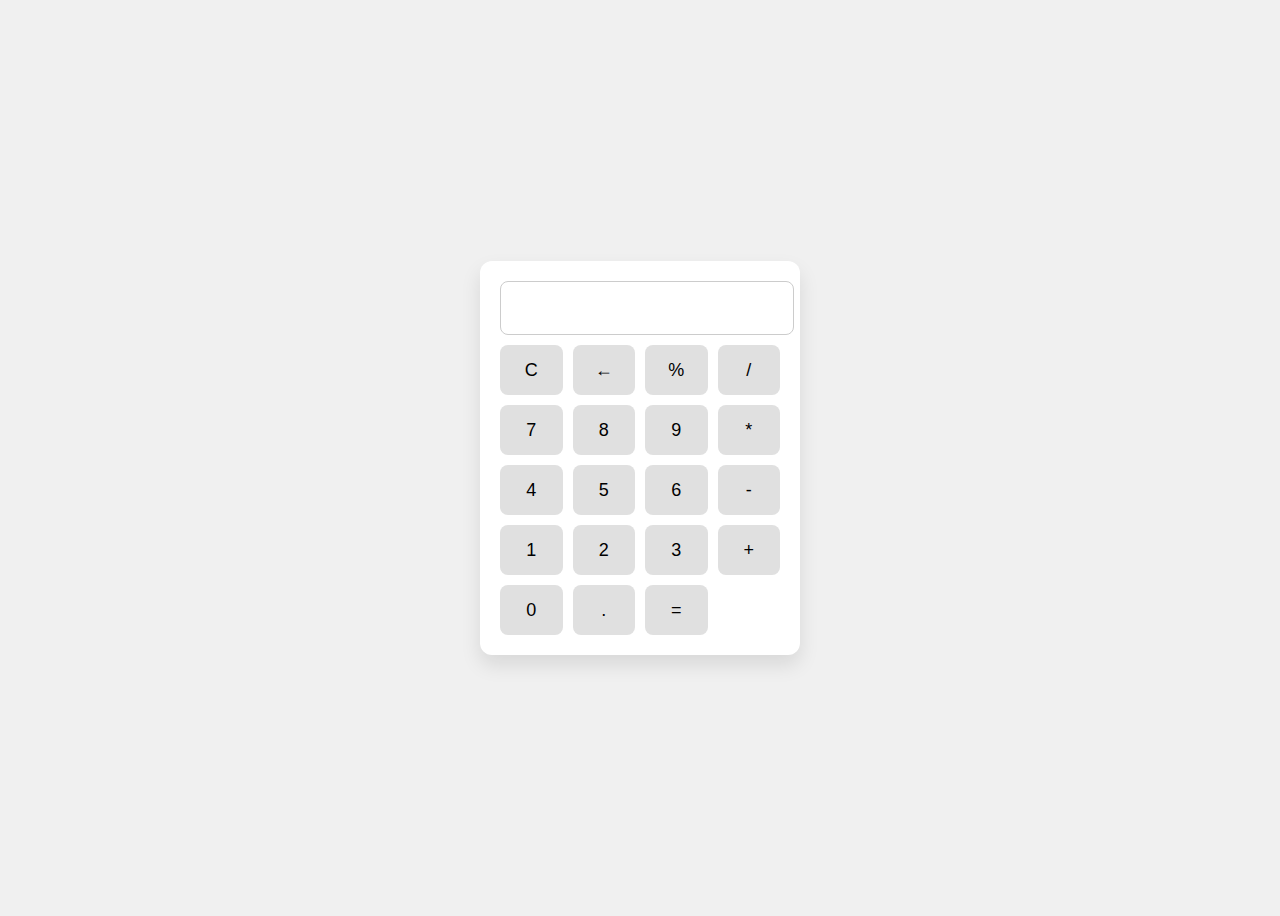
<file: BasicCalculator/index.html>
<!DOCTYPE html>
<html lang="en">
<head>
  <meta charset="UTF-8" />
  <meta name="viewport" content="width=device-width, initial-scale=1.0"/>
  <title>Basic Calculator</title>
  <link rel="stylesheet" href="styles.css"/>
</head>
<body>
  <div class="calculator">
    <input type="text" id="display" readonly />
    <div class="buttons">
      <button onclick="clearDisplay()">C</button>
      <button onclick="deleteLast()">←</button>
      <button onclick="appendToDisplay('%')">%</button>
      <button onclick="appendToDisplay('/')">/</button>

      <button onclick="appendToDisplay('7')">7</button>
      <button onclick="appendToDisplay('8')">8</button>
      <button onclick="appendToDisplay('9')">9</button>
      <button onclick="appendToDisplay('*')">*</button>

      <button onclick="appendToDisplay('4')">4</button>
      <button onclick="appendToDisplay('5')">5</button>
      <button onclick="appendToDisplay('6')">6</button>
      <button onclick="appendToDisplay('-')">-</button>

      <button onclick="appendToDisplay('1')">1</button>
      <button onclick="appendToDisplay('2')">2</button>
      <button onclick="appendToDisplay('3')">3</button>
      <button onclick="appendToDisplay('+')">+</button>

      <button onclick="appendToDisplay('0')">0</button>
      <button onclick="appendToDisplay('.')">.</button>
      <button onclick="calculateResult()">=</button>
    </div>
  </div>
  <script src="scripts.js"></script>
</body>
</html>
</file>
<file: BasicCalculator/styles.css>
body {
  display: flex;
  height: 100vh;
  justify-content: center;
  align-items: center;
  background: #f0f0f0;
  font-family: Arial, sans-serif;
}

.calculator {
  background: #fff;
  padding: 20px;
  border-radius: 12px;
  box-shadow: 0 10px 20px rgba(0,0,0,0.1);
  width: 280px;
}

#display {
  width: 100%;
  height: 50px;
  margin-bottom: 10px;
  font-size: 24px;
  text-align: right;
  padding-right: 10px;
  border: 1px solid #ccc;
  border-radius: 8px;
}

.buttons {
  display: grid;
  grid-template-columns: repeat(4, 1fr);
  gap: 10px;
}

button {
  height: 50px;
  font-size: 18px;
  border: none;
  border-radius: 8px;
  background-color: #e0e0e0;
  cursor: pointer;
  transition: background-color 0.2s ease;
}

button:hover {
  background-color: #d0d0d0;
}

button:active {
  background-color: #b0b0b0;
}
</file>
